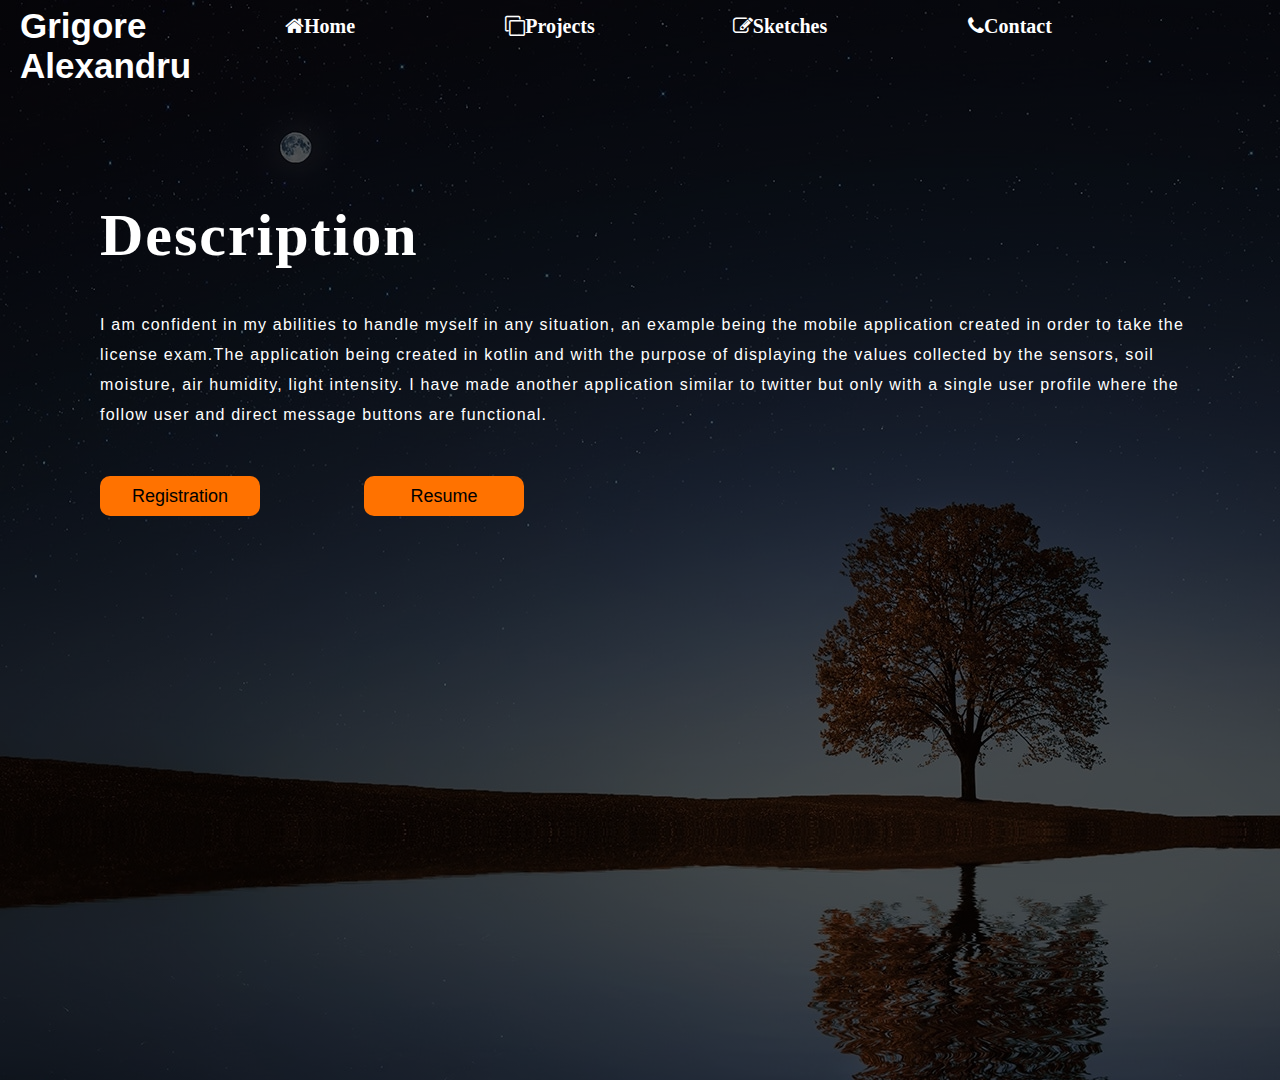
<file: index.html>
<!DOCTYPE html>
<html lang="en">
<head>
<title>Site de prezentare</title>
<link rel="stylesheet" href="Style.css">
<link rel="icon" type="image/png" href="favicon.png">
<link rel="stylesheet" href="https://stackpath.bootstrapcdn.com/font-awesome/4.7.0/css/font-awesome.min.css">
</head>
<body>
<div class="main">
    <div class="navbar">
       <div class="icon">
        <h2 class="logo">Grigore Alexandru</h2>
       </div>
       <div class="meniu">
        <ul>
            <li><a href="#"><i class="fa fa-home"></i>Home</a>
                    <ul>
                        <li><a href="#">Welcome Home</a></li>
                    </ul>
            </li>
            <li><a href="#"><i class="fa fa-clone"></i>Projects</a>
                <ul>
                    <li><a href="#">First Project</a>
                    </li>
                </ul>

            </li>
            <li><a href="#"><i class="fa fa-edit"></i>Sketches</a>
                    <ul>
                        <li><a href="Cod.html">First Sketches</a></li>
                    </ul>
            </li>
            <li><a href="Contact.html"><i class="fa fa-phone"></i>Contact</a>
                </li>
        </ul>
       </div>
        </div>
        <div class="content">
            <br><br><br><br><br><br><br>
            <h1>Description</h1>
            <p class="par">I am confident in my abilities to handle myself in any situation, an example being the mobile application created in order to take the license exam.The application being created in kotlin and with the purpose of displaying the values collected by the sensors, soil moisture, air humidity, light intensity. I have made another application similar to twitter but only with a single user profile where the follow user and direct message buttons are functional. </p>
                <button class="cn"><a href="Inregistrare.html">Registration</a></button>  
                          <button class="cn"><a href="Resume.html">Resume</a></button>
        </div>      
    </div>
    

</body>

</html>
</file>
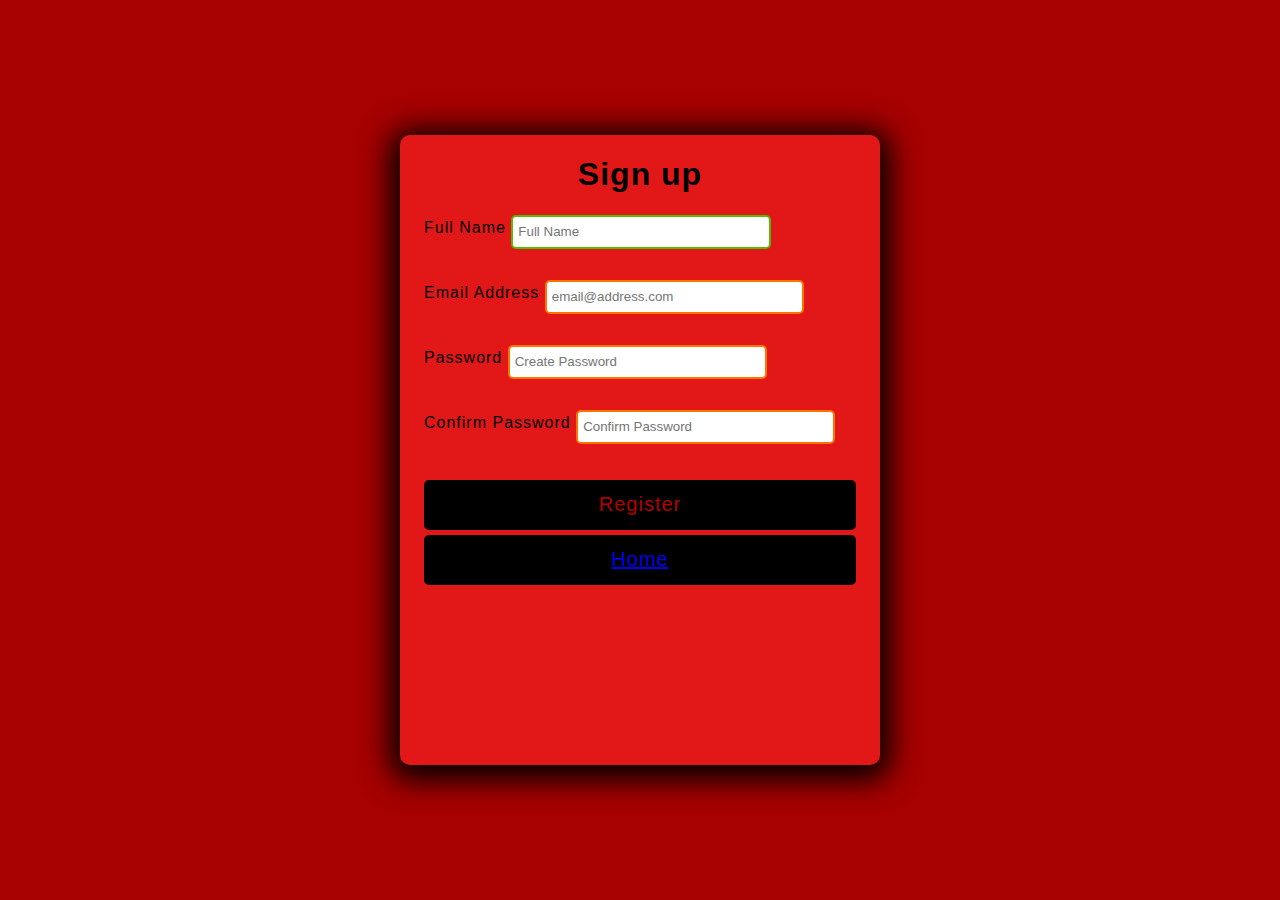
<file: Inregistrare.html>
<!DOCTYPE html>
<html lang="en">
<head>
    <meta charset="UTF-8">
    <meta name="viewport" content="width=device-width, initial-scale=1.0">
    <title>Form Validation</title>
    <link rel="icon" type="image/png" href="favicon.png">
    <link rel="stylesheet" href="Log_style.css">
</head>
<body>
    <div class="container">
        <h1>Sign up</h1>
        <!-- Form -->
        <form id="form">
           <!-- Full Name --> 
           <div class="form-group">
               <label for="name">Full Name</label>
               <input type="text" id="name" placeholder="Full Name" name="name">
           </div>
           <!-- Email Address -->
           <div class="form-group">
            <label for="email">Email Address</label>
            <input type="email" id="email" placeholder="email@address.com"
                required name="email">
        </div>    
        <!-- Passwords -->
        <div class="form-group">
            <label for="password1">Password</label>
            <input type="password" id="password1" placeholder="Create Password"
            required pattern="^(?=.*\d)(?=.*[a-z])(?=.*[A-Z])(?=.*[a-zA-Z]).{8,}$">
        </div>
        <!-- Confirm Passwords -->
        <div class="form-group">
            <label for="password2">Confirm Password</label>
            <input type="password" id="password2" placeholder="Confirm Password" name="password"
                required pattern="^(?=.*\d)(?=.*[a-z])(?=.*[A-Z])(?=.*[a-zA-Z]).{8,}$">
        </div>
        <button type="submit">Register</button>
            <button class ="Home"><a href="index.html">Home</a></button>
        </form>
    </div>
    <!-- Script -->
    <script src="java.js"></script>
</body>
</html>
</file>
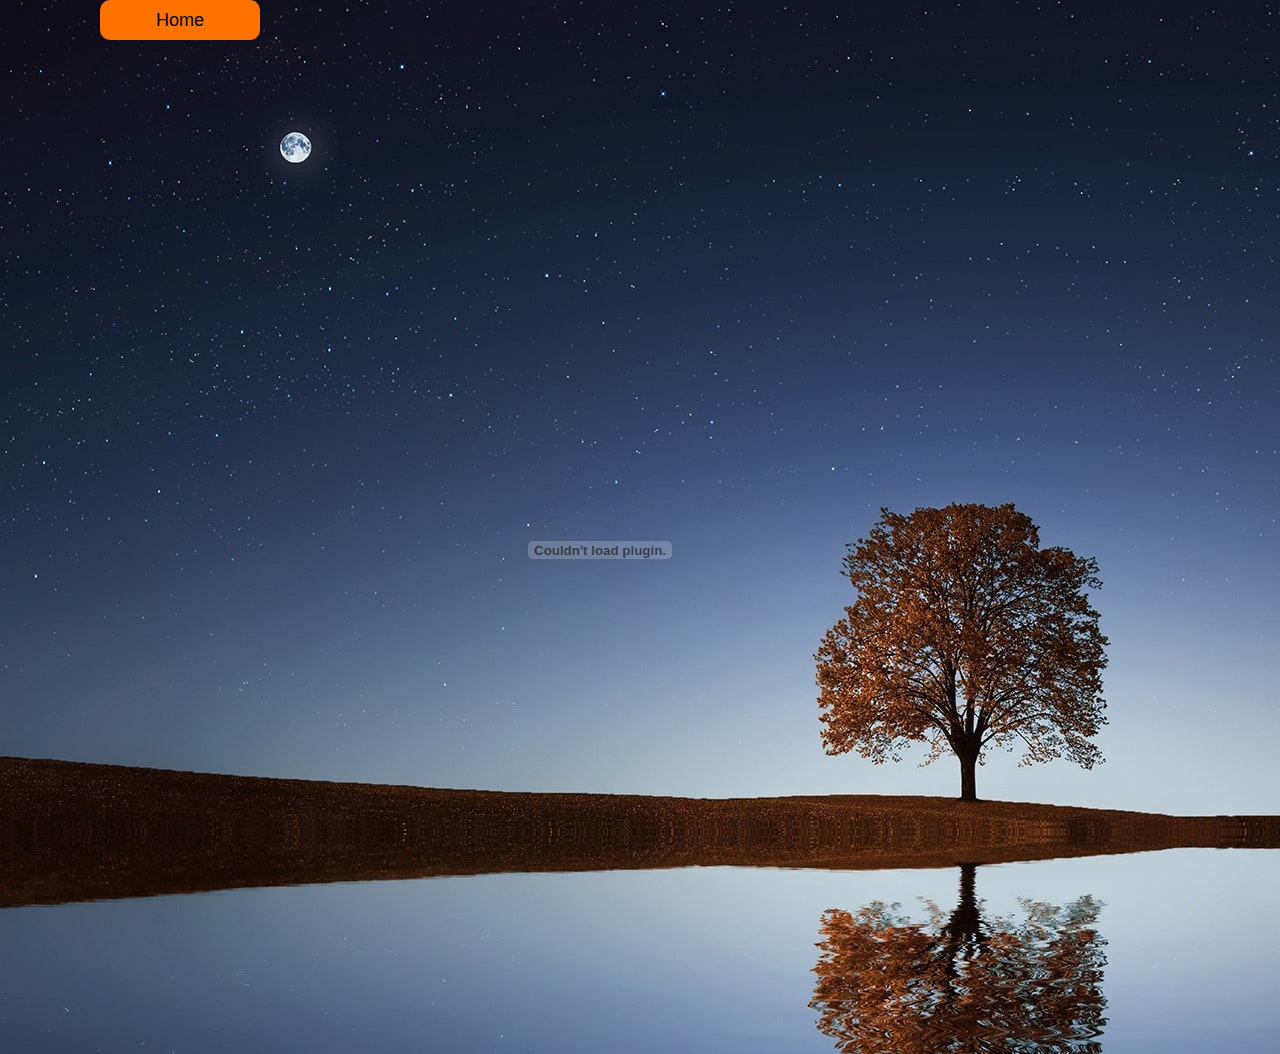
<file: Resume.html>
<!DOCTYPE html>
<html lang="en">
<head>
    <link rel="icon" type="image/png" href="favicon.png">
    <link rel="stylesheet" href="Style.css">
</head>
<body>
    <div class="content">
        <div><button class ="cn"><a href="index.html">Home</a></button></div>
    <embed src="CV_Grigore_Alexandru_ro.pdf" type="application/pdf" width="100%" height="1000px" /></div>
    
</body>
</file>
<file: Style.css>
body
{
margin:0;
background-image: url(tree.jpg);
}
.navbar
{
    width: 1200px;
    height:75px;
    margin:0px;
}
.main{
    width: 100%;
    background: linear-gradient(to top, rgba(0, 0, 0, 0.651)50%,rgba(0,0,0,0.651)50%);
    background-position:center;
    background-size: cover;
    height: 120vh;
}

.icon{
    width: 200px;
    float: left;
    height: 70px;
}

.logo{
    color: #ffffff;
    font-size: 35px;
    font-family: Arial;
    padding-left: 20px;
    float: left;
    padding-top: 1px;
    margin-top: 5px
}

.meniu{
    width: 70%;
    float:left;
    height:60px;
    
}
ul{

    list-style:none;
    padding:0;
    margin:0;
    position:absolute;
}

ul li{
    float:left;
    margin-top:5px;
    margin-left:10px;

}

ul li a{
    width:200px;
    color:white;
    display:block;
    text-decoration: none;
    font-size:20px;
    text-align: center;
    padding:10px;
    border-radius: 10px;
    font-family: Century Gothic;
    font-weight:bold;
}

ul li a:hover{
    background-color:#00ff00;
}
ul li ul
{
    background: transparent;
}
ul li ul li
{
    float:none;
}
ul li ul 
{
    display:none;
}
ul li:hover ul
{
    display:block;

}

.content{
    width: 1200px;
    height: auto;
    margin: 0px;
    color: #fff;
    position: relative;
}

.content .par{
    padding-left: 100px;
    padding-bottom: 30px;
    font-family: Arial;
    letter-spacing: 1.2px;
    line-height: 30px;
}

.content h1{
    font-family: 'Times New Roman';
    font-size: 60px;
    padding-left: 100px;
    margin-top: 0%;
    letter-spacing: 2px;
}

.content .cn{
    width: 160px;
    height: 40px;
    background: #ff7200;
    border: none;
    margin-bottom: 10px;
    margin-left: 100px;
    font-size: 18px;
    border-radius: 10px;
    cursor: pointer;
    transition: .3s ease;
    
}
.content .cn a{
    text-decoration: none;
    color: #000;
    transition: .3s ease;
}

.cn:hover{
    background-color: #fff;
}

.icons a{
    text-decoration: none;
    color: #fff;
}
.icons ion-icon{
    color: #fff;
    font-size: 30px;
    padding-left: 14px;
    padding-top: 5px;
    transition: 0.3s ease;
}
.icons ion-icon:hover{
    color: #ff7200;
}

.button1{
    background: transparent
}
</file>
<file: Log_style.css>
html {
  box-sizing: border-box;
}

body {
  margin: 0;
  min-height: 100vh;
  font-family: Sen,sans-serif;
  letter-spacing: 1px;
  display: flex;
  align-items: center;
  justify-content: center;
  background: #a70101;
}

.container {
  width: 480px;
  height: 630px;
  background: #e21818;
  display: flex;
  flex-direction: column;
  align-items: center;
  border-radius: 10px;
  box-shadow: 0 5px 30px 10px;
}

/* Form */
form {
  width: 90%;
}

.form-group {
  height: 65px;
}

label {
  position: relative;
  bottom: 3px;
}

input {
  width: 60%;
  height: 34px;
  padding: 5px;
  border: 1px solid black;
  border-radius: 5px;
  outline: none;
  box-sizing: border-box;
  transition: all 0.3s;
}

input:valid {
  border: 2px solid rgb(84, 187, 0);
}

input:invalid {
  border: 2px solid rgb(255, 115, 0);
}

button {
  cursor: pointer;
  color: rgb(182, 0, 0);
  background: black;
  border: none;
  border-radius: 5px;
  height: 50px;
  width: 100%;
  font-family: Sen, sans-serif;
  font-size: 20px;
  letter-spacing: 1px;
  margin-top: 5px;
}

button:hover {
  filter: brightness(100%);
  background: rgb(5, 5, 5);
}

button:focus {
  outline: none;
}

.content .Home{
    cursor: pointer;
    color: rgb(182, 0, 0);
    background: black;
    border: none;
    border-radius: 5px;
    height: 50px;
    width: 70%;
    font-family: Sen, sans-serif;
    font-size: 20px;
    letter-spacing: 1px;
    margin-top: 5px;
    
}
</file>
